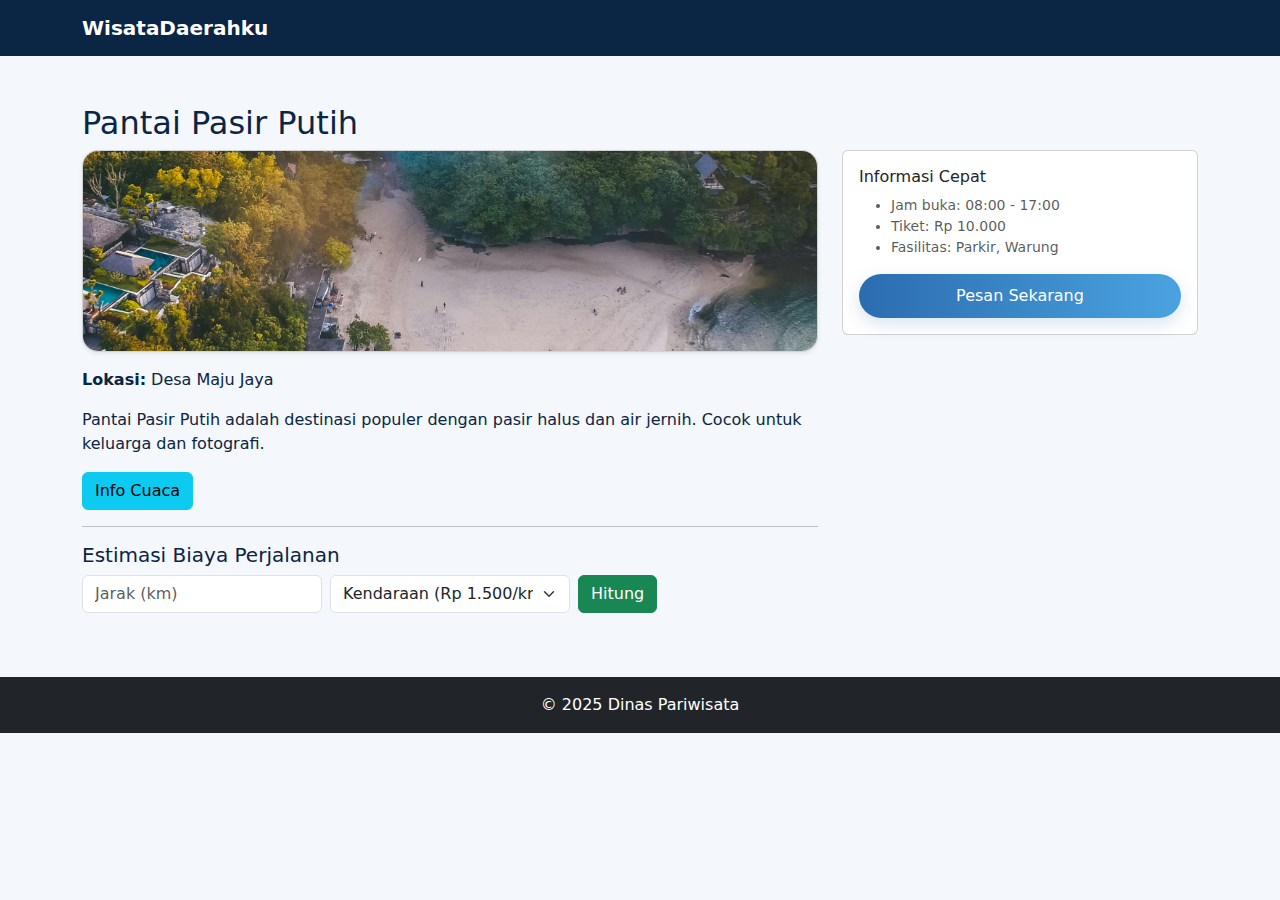
<file: detail.html>
<!doctype html>
<html lang="id"><head><meta charset="utf-8"><meta name="viewport" content="width=device-width,initial-scale=1"><title>Detail Destinasi</title>
<link href="https://cdn.jsdelivr.net/npm/bootstrap@5.3.2/dist/css/bootstrap.min.css" rel="stylesheet">
<link rel="stylesheet" href="assets/css/style.css"></head><body>
<nav class="navbar navbar-expand-lg navbar-dark"><div class="container"><a class="navbar-brand fw-bold" href="index.html">WisataDaerahku</a></div></nav>

<div class="container my-5">
  <h2>Pantai Pasir Putih</h2>
  <div class="row">
    <div class="col-md-8">
      <div class="card card-rounded shadow-sm mb-3"><img src="assets/img/pantai.jpg" class="w-100" alt=""></div>
      <p><strong>Lokasi:</strong> Desa Maju Jaya</p>
      <p>Pantai Pasir Putih adalah destinasi populer dengan pasir halus dan air jernih. Cocok untuk keluarga dan fotografi.</p>

      <button id="btnCuaca" class="btn btn-info">Info Cuaca</button>
      <p id="infoCuaca" class="fw-bold mt-2"></p>

      <hr>
      <h5>Estimasi Biaya Perjalanan</h5>
      <div class="row g-2 align-items-center">
        <div class="col-md-4"><input id="jarak" type="number" class="form-control" placeholder="Jarak (km)"></div>
        <div class="col-md-4">
          <select id="transport" class="form-select">
            <option value="1500">Kendaraan (Rp 1.500/km)</option>
            <option value="1000">Motor (Rp 1.000/km)</option>
            <option value="3000">Sewa Mobil (Rp 3.000/km)</option>
          </select>
        </div>
        <div class="col-md-4"><button id="hitung" class="btn btn-success">Hitung</button></div>
      </div>
      <p id="hasil" class="fw-bold mt-3"></p>

    </div>
    <div class="col-md-4">
      <div class="card p-3">
        <h6>Informasi Cepat</h6>
        <ul class="small text-muted">
          <li>Jam buka: 08:00 - 17:00</li>
          <li>Tiket: Rp 10.000</li>
          <li>Fasilitas: Parkir, Warung</li>
        </ul>
        <a href="kontak.html" class="btn btn-accent">Pesan Sekarang</a>
      </div>
    </div>
  </div>
</div>

<footer class="bg-dark text-white text-center p-3">© 2025 Dinas Pariwisata</footer>

<script src="https://cdn.jsdelivr.net/npm/bootstrap@5.3.2/dist/js/bootstrap.bundle.min.js"></script>
<script>
document.getElementById('hitung').addEventListener('click', function(){
  var jarak = parseFloat(document.getElementById('jarak').value);
  var tarif = parseFloat(document.getElementById('transport').value);
  if(isNaN(jarak)){ alert('Masukkan jarak!'); return; }
  var biaya = jarak * tarif;
  document.getElementById('hasil').innerText = 'Estimasi biaya: Rp ' + biaya.toLocaleString();
});
</script>
</body></html>
</file>
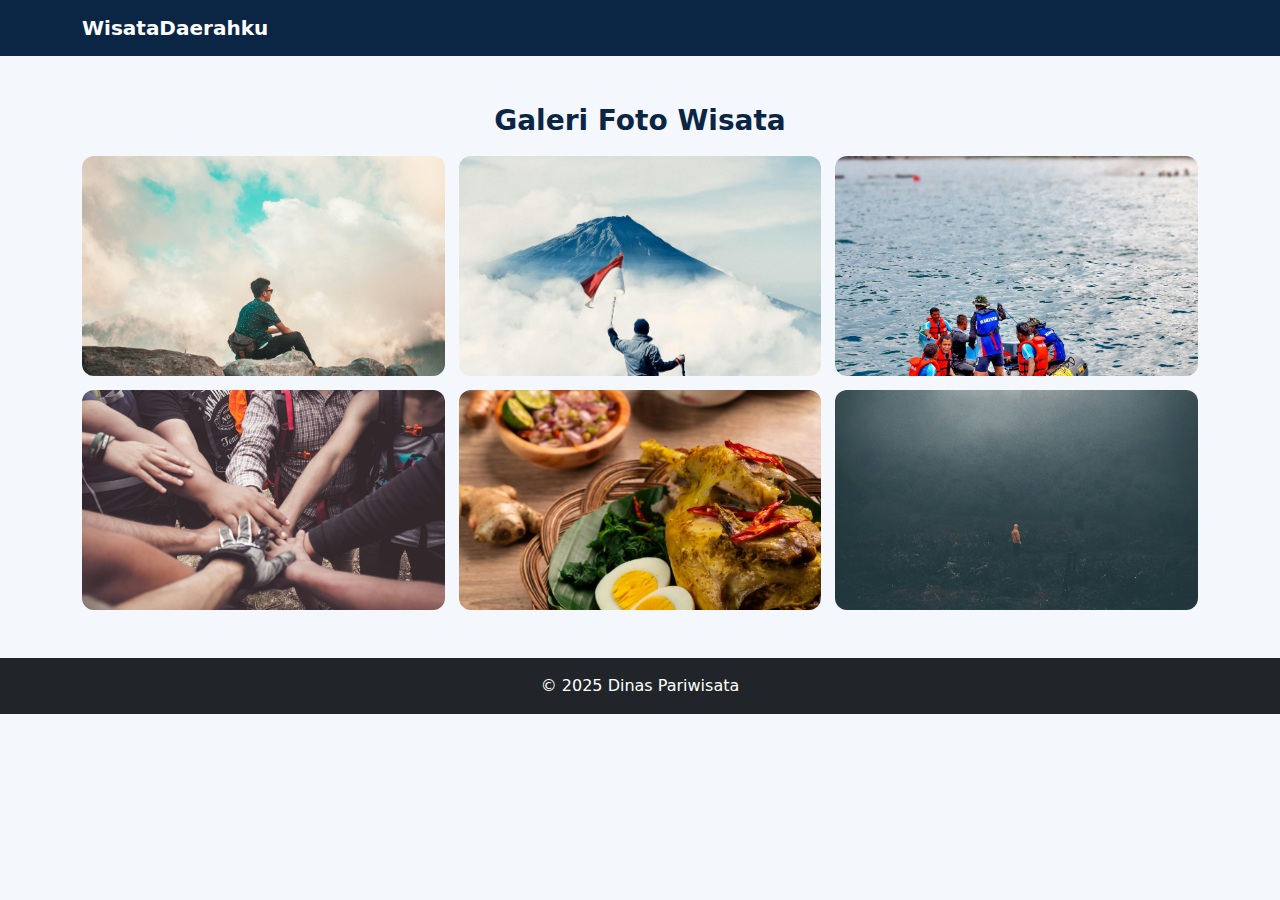
<file: galeri.html>
<!doctype html>
<html lang="id"><head><meta charset="utf-8"><meta name="viewport" content="width=device-width,initial-scale=1"><title>Galeri - Wisata Daerahku</title>
<link href="https://cdn.jsdelivr.net/npm/bootstrap@5.3.2/dist/css/bootstrap.min.css" rel="stylesheet">
<link rel="stylesheet" href="assets/css/style.css"></head><body>
<nav class="navbar navbar-expand-lg navbar-dark"><div class="container"><a class="navbar-brand fw-bold" href="index.html">WisataDaerahku</a></div></nav>

<div class="container my-5">
  <h3 class="section-title text-center">Galeri Foto Wisata</h3>
  <div class="gallery-grid">
    <img src="assets/img/gal1.jpg" alt="">
    <img src="assets/img/gal2.jpg" alt="">
    <img src="assets/img/gal3.jpg" alt="">
    <img src="assets/img/gal4.jpg" alt="">
    <img src="assets/img/gal5.jpg" alt="">
    <img src="assets/img/gal6.jpg" alt="">
  </div>
</div>

<footer class="bg-dark text-white text-center p-3">© 2025 Dinas Pariwisata</footer>
<script src="https://cdn.jsdelivr.net/npm/bootstrap@5.3.2/dist/js/bootstrap.bundle.min.js"></script>
</body></html>
</file>
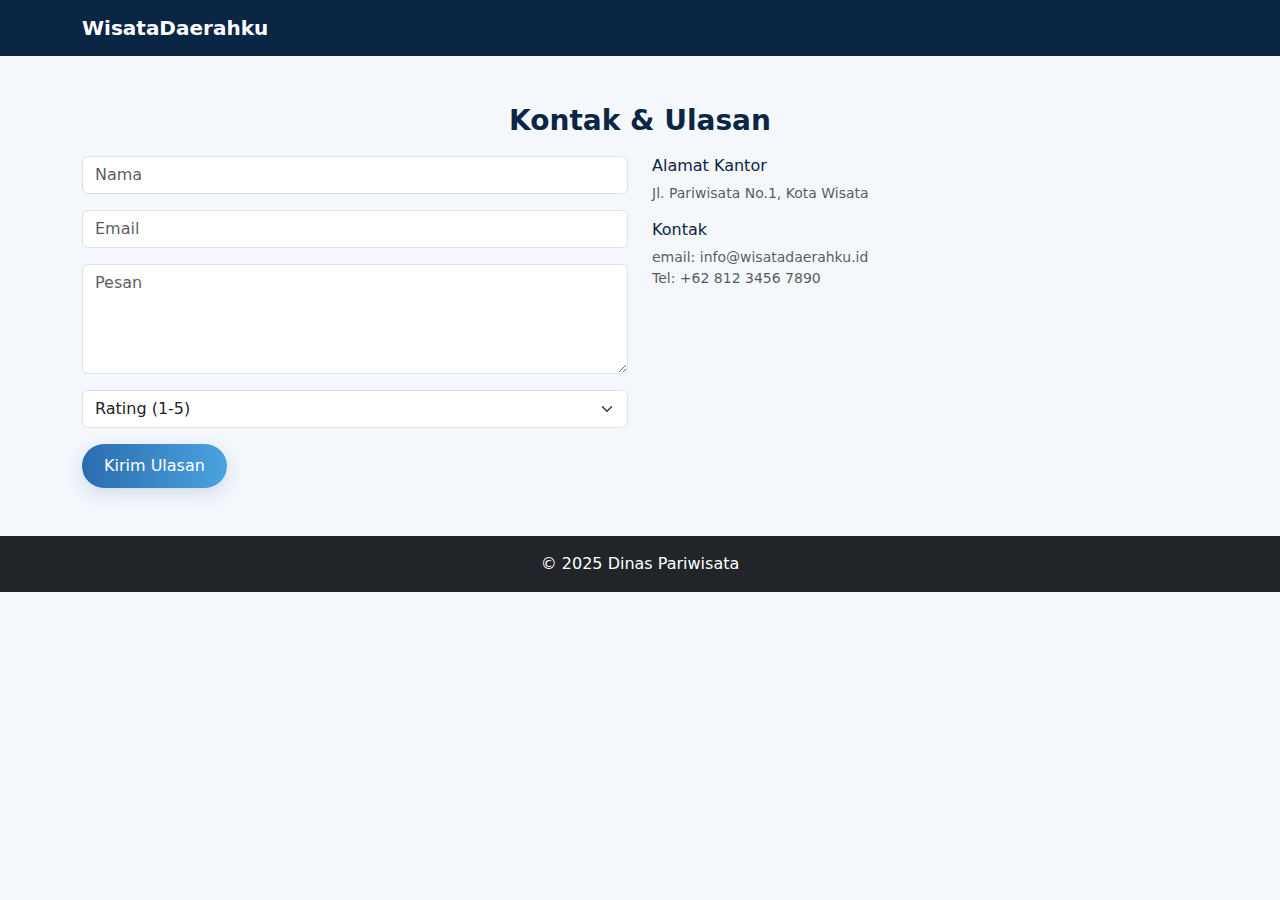
<file: kontak.html>
<!doctype html>
<html lang="id"><head><meta charset="utf-8"><meta name="viewport" content="width=device-width,initial-scale=1"><title>Kontak - Wisata Daerahku</title>
<link href="https://cdn.jsdelivr.net/npm/bootstrap@5.3.2/dist/css/bootstrap.min.css" rel="stylesheet">
<link rel="stylesheet" href="assets/css/style.css"></head><body>
<nav class="navbar navbar-expand-lg navbar-dark"><div class="container"><a class="navbar-brand fw-bold" href="index.html">WisataDaerahku</a></div></nav>

<div class="container my-5">
  <h3 class="section-title text-center">Kontak & Ulasan</h3>
  <div class="row">
    <div class="col-md-6">
      <form id="formUlasan">
        <input id="nama" class="form-control mb-3" placeholder="Nama" required>
        <input id="email" class="form-control mb-3" placeholder="Email" required>
        <textarea id="pesan" class="form-control mb-3" placeholder="Pesan" rows="4"></textarea>
        <select id="rating" class="form-select mb-3" required>
          <option value="">Rating (1-5)</option>
          <option>1</option><option>2</option><option>3</option><option>4</option><option>5</option>
        </select>
        <button class="btn btn-accent">Kirim Ulasan</button>
      </form>
    </div>
    <div class="col-md-6">
      <h6>Alamat Kantor</h6>
      <p class="small text-muted">Jl. Pariwisata No.1, Kota Wisata</p>
      <h6>Kontak</h6>
      <p class="small text-muted">email: info@wisatadaerahku.id<br>Tel: +62 812 3456 7890</p>
    </div>
  </div>
</div>

<footer class="bg-dark text-white text-center p-3">© 2025 Dinas Pariwisata</footer>
<script src="https://cdn.jsdelivr.net/npm/bootstrap@5.3.2/dist/js/bootstrap.bundle.min.js"></script>
<script src="assets/js/script.js"></script>
</body></html>
</file>
<file: assets/css/style.css>
/* style.css - Navy & White theme */
:root{
  --navy:#0b2545;
  --navy-2:#14385f;
  --accent:#2b6cb0;
  --muted:#6c7a89;
  --card:#ffffff;
}
*{box-sizing:border-box}
body{
  font-family: 'Inter', system-ui, -apple-system, "Segoe UI", Roboto, "Helvetica Neue", Arial;
  background:#f4f7fb;
  color:var(--navy);
  margin:0;
  -webkit-font-smoothing:antialiased;
}
a{color:inherit;text-decoration:none}
.navbar{background:var(--navy);}
.navbar .nav-link{color:rgba(255,255,255,0.9);}
.navbar .nav-link.active{font-weight:600}
.banner{
  height:70vh;
  background-image: url('assets/img/banner.jpg');
  background-size:cover;
  background-position:center;
  position:relative;
  color:white;
  display:flex;
  align-items:center;
}
.banner::after{
  content:"";
  position:absolute;
  inset:0;
  background:linear-gradient(180deg, rgba(11,37,69,0.6), rgba(11,37,69,0.6));
}
.banner .container{position:relative; z-index:2}
.banner h1{font-size:3rem; letter-spacing:1px}
.banner p{opacity:0.95}
.btn-accent{
  background:linear-gradient(90deg,var(--accent),#4aa3e0);
  color:white; border:none; padding:10px 22px; border-radius:30px;
  box-shadow:0 6px 18px rgba(43,108,176,0.18);
}
.search-bar{
  transform:translateY(40px);
  background:white; padding:18px; border-radius:12px; box-shadow:0 8px 30px rgba(11,37,69,0.08);
}
.card-rounded{border-radius:16px; overflow:hidden}
.card-rounded img{height:200px; object-fit:cover}
.section-title{font-weight:700; color:var(--navy); margin-bottom:18px}
.popular .card{border:none; border-radius:14px}
.package{display:flex; gap:18px; align-items:center; background:white; padding:20px; border-radius:12px; box-shadow:0 6px 20px rgba(11,37,69,0.04)}
.package .price{background:var(--navy); color:white; padding:18px; border-radius:12px; min-width:120px; text-align:center}
.gallery-grid{display:grid; grid-template-columns:repeat(3,1fr); gap:14px}
.gallery-grid img{width:100%; height:220px; object-fit:cover; border-radius:12px}
footer{background:var(--navy-2); color:white; padding:40px 0; margin-top:40px}
.footer-links a{color:rgba(255,255,255,0.9)}
@media(max-width:768px){
  .banner{height:55vh}
  .banner h1{font-size:2rem}
  .gallery-grid{grid-template-columns:repeat(2,1fr)}
}
</file>
